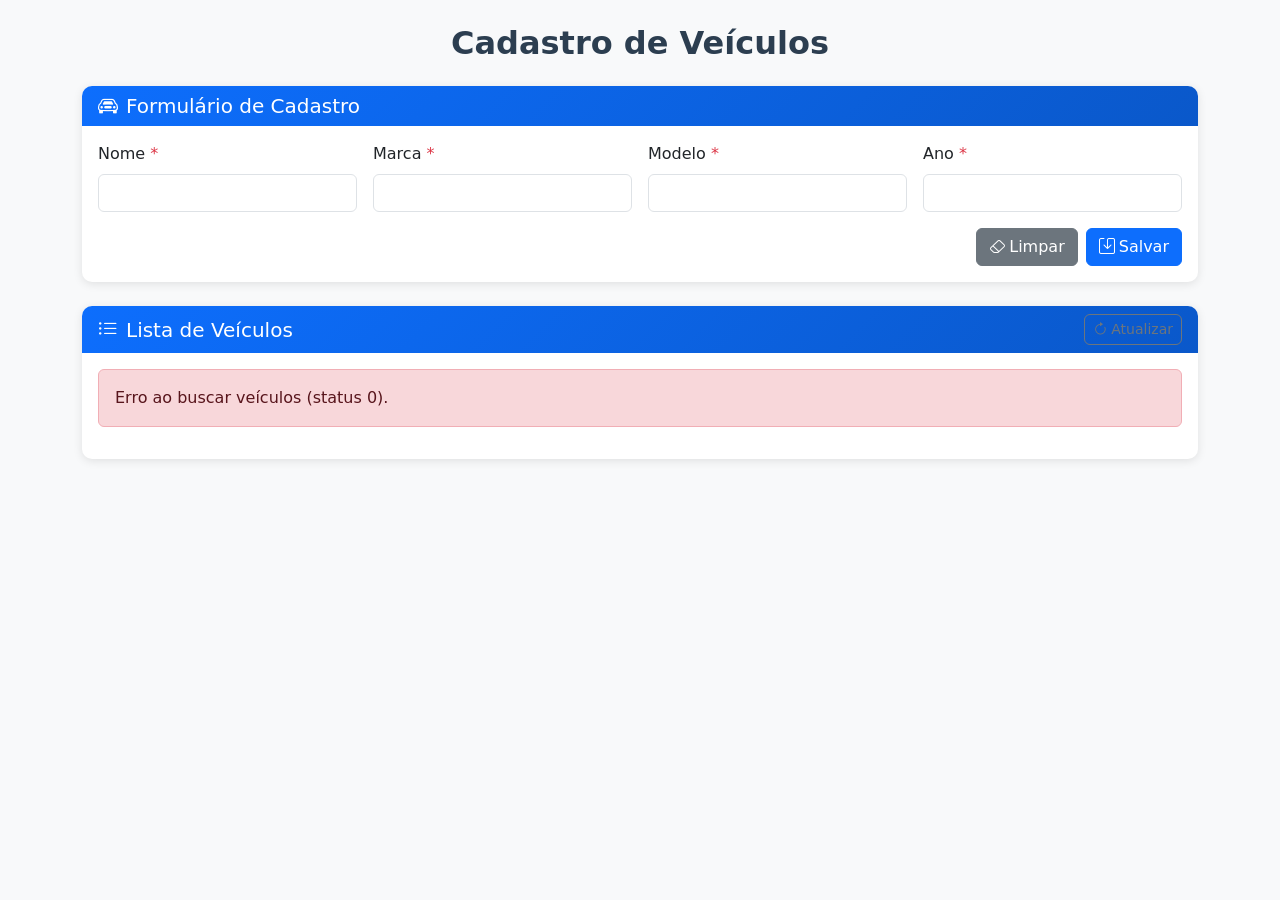
<file: prj_veiculo/prj_veiculoWeb/HTML/index.html>
<!DOCTYPE html>
<html lang="pt-br">

<head>
    <meta charset="utf-8" />
    <meta name="viewport" content="width=device-width, initial-scale=1" />
    <title>Cadastro de Veículos</title>

    <link href="https://cdn.jsdelivr.net/npm/bootstrap@5.3.2/dist/css/bootstrap.min.css" rel="stylesheet">
    <link href="https://cdn.jsdelivr.net/npm/bootstrap-icons@1.11.3/font/bootstrap-icons.css" rel="stylesheet">
    
    <style>
        body {
            background-color: #f8f9fa;
        }
        
        .card {
            border: none;
            border-radius: 10px;
            box-shadow: 0 2px 10px rgba(0,0,0,0.1);
        }
        
        .card-header {
            background: linear-gradient(135deg, #0d6efd, #0a58ca);
            color: white;
            border-radius: 10px 10px 0 0 !important;
            border: none;
        }
        
        .btn {
            border-radius: 6px;
        }
        
        .table th {
            background-color: #f8f9fa;
            border-bottom: 2px solid #dee2e6;
        }
        
        .page-title {
            color: #2c3e50;
            font-weight: 600;
            margin-bottom: 1.5rem;
        }
        
        .form-control:focus {
            border-color: #0d6efd;
            box-shadow: 0 0 0 0.2rem rgba(13, 110, 253, 0.25);
        }
    </style>
</head>

<body class="bg-light">
    <div class="container py-4">
        <h2 class="page-title text-center">Cadastro de Veículos</h2>

        <div id="alertArea"></div>

        <div class="card mb-4">
            <div class="card-header">
                <h5 class="mb-0"><i class="bi bi-car-front me-2"></i>Formulário de Cadastro</h5>
            </div>
            <div class="card-body">
                <form id="veiculoForm" onsubmit="event.preventDefault(); salvarOuAtualizar();">
                    <input type="hidden" id="currentId" value="" />

                    <div class="row g-3">
                        <div class="col-md-3">
                            <label for="txtNome" class="form-label">Nome <span class="text-danger">*</span></label>
                            <input type="text" id="txtNome" class="form-control" required>
                        </div>

                        <div class="col-md-3">
                            <label for="txtMarca" class="form-label">Marca <span class="text-danger">*</span></label>
                            <input type="text" id="txtMarca" class="form-control" required>
                        </div>

                        <div class="col-md-3">
                            <label for="txtModelo" class="form-label">Modelo <span class="text-danger">*</span></label>
                            <input type="text" id="txtModelo" class="form-control" required>
                        </div>

                        <div class="col-md-3">
                            <label for="txtAno" class="form-label">Ano <span class="text-danger">*</span></label>
                            <input type="number" id="txtAno" class="form-control" min="1886" required>
                        </div>
                    </div>

                    <div class="d-flex justify-content-end gap-2 mt-3">
                        <button type="button" class="btn btn-secondary" onclick="limparFormulario()">
                            <i class="bi bi-eraser me-1"></i>Limpar
                        </button>
                        <button type="submit" id="btnSalvar" class="btn btn-primary">
                            <i class="bi bi-save me-1"></i>Salvar
                        </button>
                    </div>
                </form>
            </div>
        </div>

        <div class="card">
            <div class="card-header d-flex justify-content-between align-items-center">
                <h5 class="mb-0"><i class="bi bi-list-ul me-2"></i>Lista de Veículos</h5>
                <button class="btn btn-outline-secondary btn-sm" onclick="Consultar()">
                    <i class="bi bi-arrow-clockwise me-1"></i>Atualizar
                </button>
            </div>
            <div class="card-body">
                <div id="conteudo" class="table-responsive"></div>
            </div>
        </div>
    </div>

    <script src="https://cdn.jsdelivr.net/npm/bootstrap@5.3.2/dist/js/bootstrap.bundle.min.js"></script>

    <script>
        var currentId = null;
        var apiUrl = "http://localhost:8082/api/veiculos";

        // wrapper chamado pelo form
        function salvarOuAtualizar() {
            // apenas chama a função salvar() existente
            salvar();
        }

        // limpa o formulário e reseta estado de edição
        function limparFormulario() {
            var form = document.getElementById("veiculoForm");
            if (form) form.reset();
            currentId = null;
            document.getElementById("currentId").value = "";
            var btn = document.getElementById("btnSalvar");
            if (btn) btn.innerHTML = '<i class="bi bi-save me-1"></i>Salvar';
        }

        function salvar() {
            var nomeElem = document.getElementById("txtNome");
            var marca = document.getElementById("txtMarca").value;
            var modelo = document.getElementById("txtModelo").value;
            var ano = document.getElementById("txtAno").value;

            var nome = nomeElem ? nomeElem.value : marca;

            var payload = {
                nome: nome,
                marca: marca,
                modelo: modelo,
                ano: parseInt(ano, 10)
            };

            var xhr = new XMLHttpRequest();
            var url = apiUrl;

            if (currentId) {
                url = apiUrl + "/" + currentId;
                xhr.open("PUT", url, true);
            } else {
                xhr.open("POST", url, true);
            }

            xhr.setRequestHeader("Content-Type", "application/json;charset=UTF-8");

            xhr.onreadystatechange = function () {
                if (xhr.readyState === 4) {
                    if ((xhr.status >= 200 && xhr.status < 300) || xhr.status === 201) {
                        alert(currentId ? "Veículo atualizado com sucesso!" : "Veículo cadastrado com sucesso!");
                        currentId = null;
                        document.getElementById("currentId").value = "";
                        Consultar();
                        // limpa campos
                        if (document.getElementById("txtNome")) document.getElementById("txtNome").value = "";
                        document.getElementById("txtMarca").value = "";
                        document.getElementById("txtModelo").value = "";
                        document.getElementById("txtAno").value = "";
                        var btn = document.getElementById("btnSalvar");
                        if (btn) btn.innerHTML = '<i class="bi bi-save me-1"></i>Salvar';
                    } else {
                        alert("Erro ao salvar veículo. Status: " + xhr.status + " - " + xhr.responseText);
                    }
                }
            };

            xhr.send(JSON.stringify(payload));
        }

        function Consultar() {
            var xmlHTTP_GET = new XMLHttpRequest();
            var url = apiUrl;

            xmlHTTP_GET.onreadystatechange = function () {
                if (xmlHTTP_GET.readyState == 4) {
                    if (xmlHTTP_GET.status == 200) {
                        var lstV = JSON.parse(xmlHTTP_GET.responseText);
                        listarVeiculos(lstV);
                    } else {
                        document.getElementById("conteudo").innerHTML = "<div class='alert alert-danger'>Erro ao buscar veículos (status " + xmlHTTP_GET.status + ").</div>";
                    }
                }
            };

            xmlHTTP_GET.open("GET", url, true);
            xmlHTTP_GET.send();
        }

        function listarVeiculos(lstV) {
            var out = `
      <table class="table table-striped table-bordered text-center align-middle">
        <thead class="table-light">
          <tr>
            <th>ID</th>
            <th>Nome</th>
            <th>Marca</th>
            <th>Modelo</th>
            <th>Ano</th>
            <th>Ações</th>
          </tr>
        </thead>
        <tbody>
    `;

            if (!Array.isArray(lstV)) lstV = [];

            for (var i = 0; i < lstV.length; i++) {
                var v = lstV[i];
                var id = v.idveiculo;
                var nome = v.nome || "";
                var marca = v.marca || "";
                var modelo = v.modelo || "";
                var ano = v.ano || "";

                out += `
        <tr>
          <td>${id}</td>
          <td>${nome}</td>
          <td>${marca}</td>
          <td>${modelo}</td>
          <td>${ano}</td>
          <td>
            <button type="button" class="btn btn-primary btn-sm" onclick="editar(${id})">
              <i class="bi bi-pencil"></i> Editar
            </button>
            <button type="button" class="btn btn-danger btn-sm" onclick="deletar(${id})">
              <i class="bi bi-trash"></i> Deletar
            </button>
          </td>
        </tr>
      `;
            }

            out += `
        </tbody>
      </table>
    `;

            document.getElementById("conteudo").innerHTML = out;
        }

        function editar(id) {
            var xhr = new XMLHttpRequest();
            xhr.open("GET", apiUrl + "/" + id, true);
            xhr.onreadystatechange = function () {
                if (xhr.readyState === 4) {
                    if (xhr.status === 200) {
                        var v = JSON.parse(xhr.responseText);
                        if (document.getElementById("txtNome")) document.getElementById("txtNome").value = v.nome || "";
                        document.getElementById("txtMarca").value = v.marca || "";
                        document.getElementById("txtModelo").value = v.modelo || "";
                        document.getElementById("txtAno").value = v.ano || "";
                        currentId = id;
                        document.getElementById("currentId").value = id;
                        var btn = document.getElementById("btnSalvar");
                        if (btn) btn.innerHTML = '<i class="bi bi-save me-1"></i>Atualizar';
                        if (document.getElementById("txtNome")) document.getElementById("txtNome").focus();
                    } else {
                        alert("Erro ao obter veículo para edição. Status: " + xhr.status);
                    }
                }
            };
            xhr.send();
        }

        function deletar(id) {
            if (!confirm("Confirma exclusão do veículo de id " + id + " ?")) return;

            var xhr = new XMLHttpRequest();
            xhr.open("DELETE", apiUrl + "/" + id, true);
            xhr.onreadystatechange = function () {
                if (xhr.readyState === 4) {
                    if (xhr.status === 204 || (xhr.status >= 200 && xhr.status < 300)) {
                        alert("Veículo excluído com sucesso!");
                        Consultar();
                    } else {
                        alert("Erro ao excluir veículo. Status: " + xhr.status + " - " + xhr.responseText);
                    }
                }
            };
            xhr.send();
        }


        // carrega lista ao abrir a página
        window.onload = function () {
            Consultar();
        };
    </script>

</body>

</html>
</file>
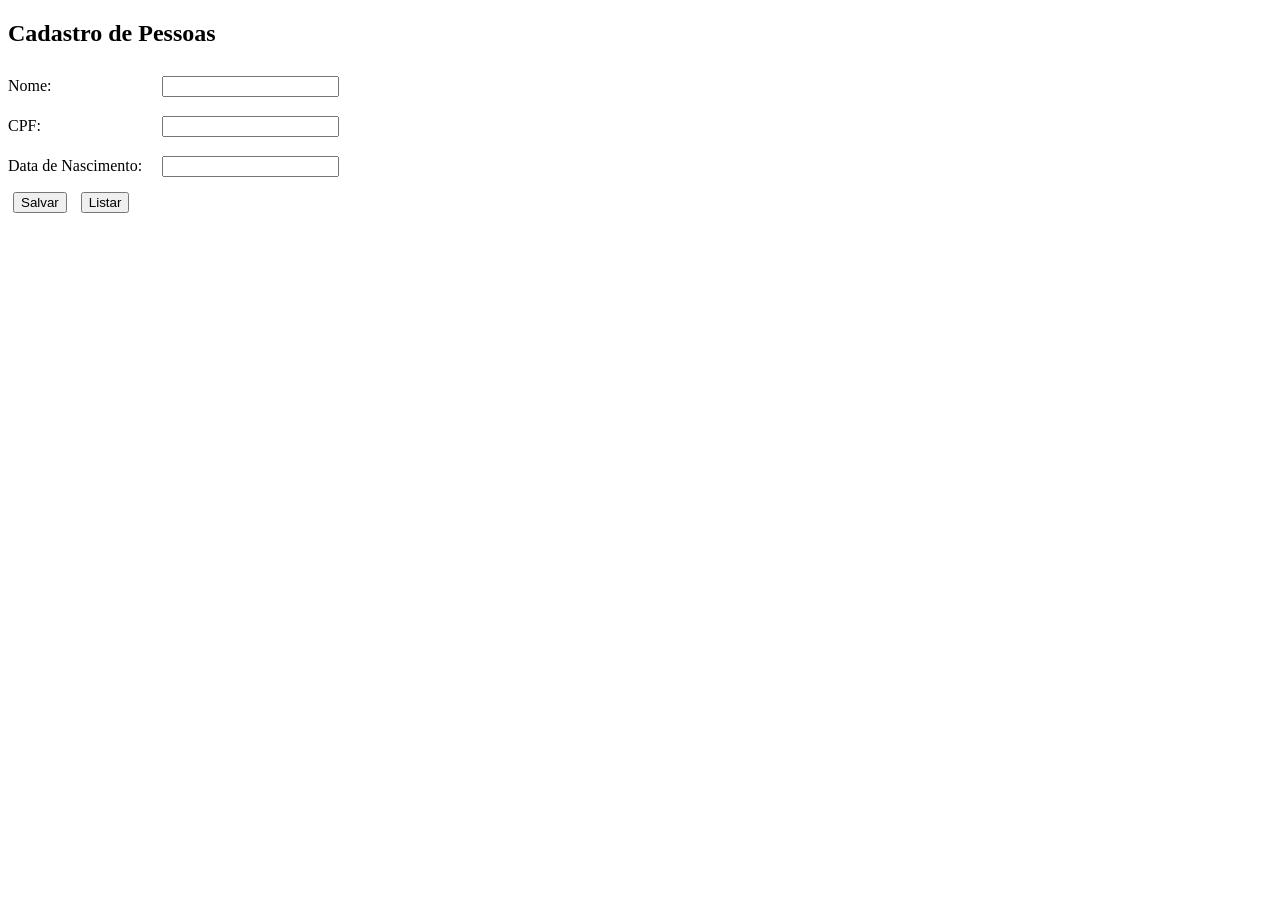
<file: prj_petshop/target/classes/templates/index.html>
<!DOCTYPE html>
<html lang="pt-br">
<head>
    <meta charset="UTF-8">
    <title>Cadastro de Pessoas</title>
    <style>
        label { display: inline-block; width: 150px; margin-top: 10px; }
        input { margin-bottom: 10px; }
        button { margin: 5px; }
        table { margin-top: 20px; border-collapse: collapse; width: 100%; }
        th, td { padding: 8px; text-align: left; border: 1px solid #000; }
    </style>
</head>
<body>

    <h2>Cadastro de Pessoas</h2>

    <label for="txtNome">Nome: </label>
    <input type="text" id="txtNome"/><br>

    <label for="txtCpf">CPF: </label>
    <input type="text" id="txtCpf"/><br>

    <label for="txtData_Nasc">Data de Nascimento: </label>
    <input type="text" id="txtData_Nasc"/><br>

    <button onclick="salvar()">Salvar</button>
    <button onclick="consultar()">Listar</button>

    <div id="conteudo"></div>

    <script>
        // Função para salvar pessoa
        function salvar() {
            var nome = document.getElementById("txtNome").value;
            var cpf = document.getElementById("txtCpf").value;
            var data_nasc = document.getElementById("txtData_Nasc").value;

            if (!nome || !cpf || !data_nasc) {
                alert("Por favor, preencha todos os campos.");
                return;
            }

            var pessoa = {
                nome: nome,
                cpf: cpf,
                data_nasc: data_nasc
            };

            var xhr = new XMLHttpRequest();
            xhr.open("POST", "http://localhost:8080/api/pessoas", true);
            xhr.setRequestHeader("Content-Type", "application/json");

            xhr.onload = function() {
                if (xhr.status === 200 || xhr.status === 201) {
                    alert("Pessoa salva com sucesso!");
                    consultar(); // Atualiza a lista
                } else {
                    alert("Erro ao salvar pessoa: " + xhr.statusText);
                }
            };

            xhr.send(JSON.stringify(pessoa));
        }

        // Função para consultar pessoas
        function consultar() {
            var xhr = new XMLHttpRequest();
            xhr.open("GET", "http://localhost:8080/api/pessoas", true);

            xhr.onload = function() {
                if (xhr.status === 200) {
                    var pessoas = JSON.parse(xhr.responseText);
                    listarPessoas(pessoas);
                } else {
                    alert("Erro ao consultar pessoas: " + xhr.statusText);
                }
            };

            xhr.send();
        }

        // Função para listar pessoas na tabela
        function listarPessoas(pessoas) {
            var out = '<table>';
            out += '<tr><th>ID</th><th>Nome</th><th>CPF</th><th>Data de Nascimento</th></tr>';

            for (var i = 0; i < pessoas.length; i++) {
                out += '<tr>';
                out += '<td>' + pessoas[i].idpessoa + '</td>';
                out += '<td>' + pessoas[i].nome + '</td>';
                out += '<td>' + pessoas[i].cpf + '</td>';
                out += '<td>' + pessoas[i].data_nasc + '</td>';
                out += '</tr>';
            }

            out += '</table>';
            document.getElementById("conteudo").innerHTML = out;
        }
    </script>

</body>
</html>
</file>
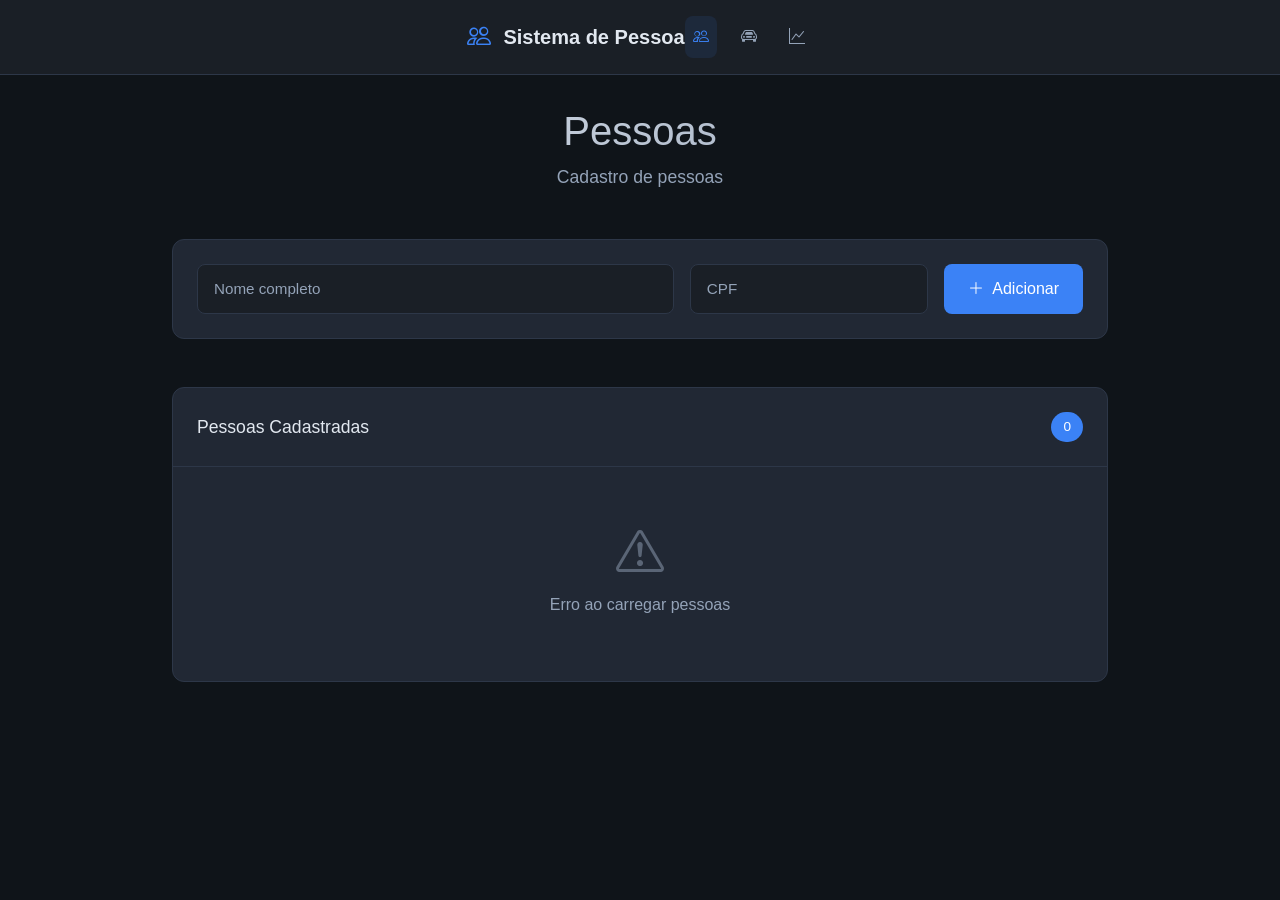
<file: 2AvaliaçãoSD/Cliente/html/pessoas.html>
<!DOCTYPE html>
<html lang="pt-BR">
<head>
    <meta charset="UTF-8">
    <meta name="viewport" content="width=device-width, initial-scale=1.0">
    <title>Gestor de Pessoas</title>
    <link href="https://cdn.jsdelivr.net/npm/bootstrap@5.3.0/dist/css/bootstrap.min.css" rel="stylesheet">
    <link href="https://cdn.jsdelivr.net/npm/bootstrap-icons@1.10.0/font/bootstrap-icons.css" rel="stylesheet">
    <link rel="stylesheet" href="../css/pessoas.css">
</head>
<body>
    <nav class="navbar">
        <div class="nav-container">
            <div class="nav-brand">
                <i class="bi bi-people"></i>
                <span>Sistema de Pessoa</span>
            </div>
            <div class="nav-links">
                <a href="pessoas.html" class="nav-link active">
                    <i class="bi bi-people"></i>
                </a>
                <a href="veiculos.html" class="nav-link">
                    <i class="bi bi-car-front"></i>
                </a>
                <a href="relatorio.html" class="nav-link">
                    <i class="bi bi-graph-up"></i>
                </a>
            </div>
        </div>
    </nav>

    <div class="container">
        <div class="page-header">
            <h1>Pessoas</h1>
            <p class="page-subtitle">Cadastro de pessoas</p>
        </div>

        <div class="form-section">
            <form id="formPessoa" class="compact-form">
                <div class="form-row">
                    <div class="input-group">
                        <input type="text" id="nome" placeholder="Nome completo" required>
                    </div>
                    <div class="input-group">
                        <input type="text" id="cpf" placeholder="CPF" required>
                    </div>
                    <button type="submit" class="submit-btn">
                        <i class="bi bi-plus-lg"></i>
                        Adicionar
                    </button>
                </div>
            </form>
        </div>

        <div class="list-section">
            <div class="list-header">
                <span class="list-title">Pessoas Cadastradas</span>
                <span class="list-count" id="contadorPessoas">0</span>
            </div>

            <div class="people-list" id="listaPessoas">
                <div class="loading-state">
                    <div class="spinner"></div>
                    <span>Carregando pessoas...</span>
                </div>
            </div>
        </div>
    </div>

    <!-- Modal Editar Pessoa -->
    <div class="modal" id="modalEditarPessoa">
        <div class="modal-content">
            <div class="modal-header">
                <h3>Editar Pessoa</h3>
                <button class="close-btn" onclick="fecharModalPessoa()">
                    <i class="bi bi-x"></i>
                </button>
            </div>
            <div class="modal-body">
                <input type="hidden" id="idPessoaEditar">
                <div class="modal-inputs">
                    <input type="text" id="nomeEditar" placeholder="Nome" required>
                    <input type="text" id="cpfEditar" placeholder="CPF" required>
                </div>
            </div>
            <div class="modal-footer">
                <button class="btn-secondary" onclick="fecharModalPessoa()">Cancelar</button>
                <button class="btn-primary" onclick="salvarEdicaoPessoa()">Salvar</button>
            </div>
        </div>
    </div>

    <!-- Modal Vincular Veículo -->
    <div class="modal" id="modalVincular">
        <div class="modal-content">
            <div class="modal-header">
                <h3>Vincular Veículo</h3>
                <button class="close-btn" onclick="fecharModalVinculo()">
                    <i class="bi bi-x"></i>
                </button>
            </div>
            <div class="modal-body">
                <div class="vinculo-info">
                    <p>Pessoa: <strong id="nomePessoaVinculo"></strong></p>
                </div>
                <div class="modal-inputs">
                    <select id="selectVeiculo" class="modal-select">
                        <option value="">Selecione um veículo</option>
                    </select>
                </div>
            </div>
            <div class="modal-footer">
                <button class="btn-secondary" onclick="fecharModalVinculo()">Cancelar</button>
                <button class="btn-primary" onclick="confirmarVinculo()">Vincular</button>
            </div>
        </div>
    </div>

    <script src="../js/pessoas.js"></script>
</body>
</html>
</file>
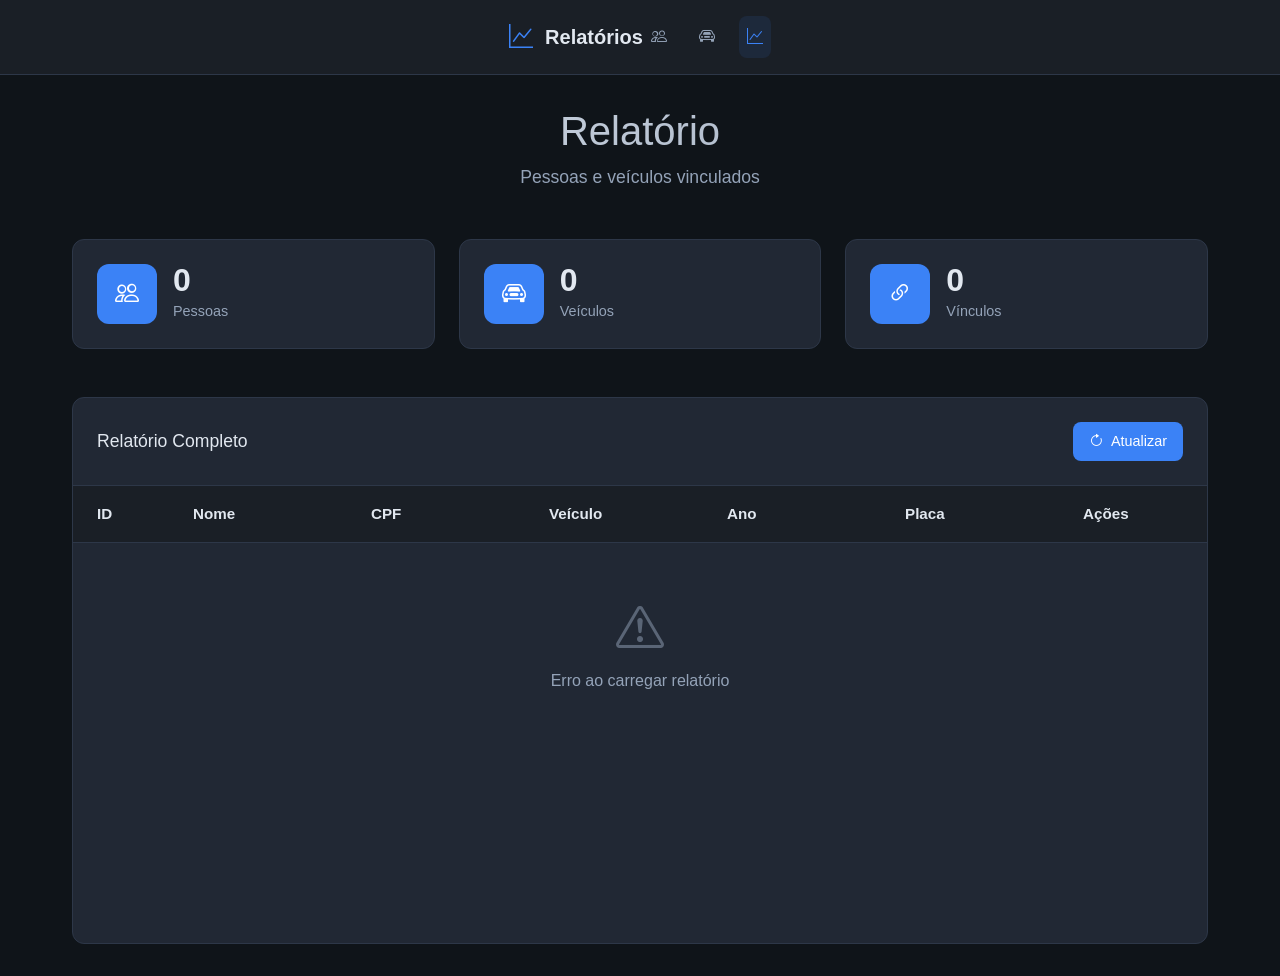
<file: 2AvaliaçãoSD/Cliente/html/relatorio.html>
<!DOCTYPE html>
<html lang="pt-BR">
<head>
    <meta charset="UTF-8">
    <meta name="viewport" content="width=device-width, initial-scale=1.0">
    <title>Relatório</title>
    <link href="https://cdn.jsdelivr.net/npm/bootstrap@5.3.0/dist/css/bootstrap.min.css" rel="stylesheet">
    <link href="https://cdn.jsdelivr.net/npm/bootstrap-icons@1.10.0/font/bootstrap-icons.css" rel="stylesheet">
    <link rel="stylesheet" href="../css/relatorios.css">
</head>
<body>
    <nav class="navbar">
        <div class="nav-container">
            <div class="nav-brand">
                <i class="bi bi-graph-up"></i>
                <span>Relatórios</span>
            </div>
            <div class="nav-links">
                <a href="pessoas.html" class="nav-link">
                    <i class="bi bi-people"></i>
                </a>
                <a href="veiculos.html" class="nav-link">
                    <i class="bi bi-car-front"></i>
                </a>
                <a href="relatorio.html" class="nav-link active">
                    <i class="bi bi-graph-up"></i>
                </a>
            </div>
        </div>
    </nav>

    <div class="container">
        <div class="page-header">
            <h1>Relatório</h1>
            <p class="page-subtitle">Pessoas e veículos vinculados</p>
        </div>

        <!-- Stats -->
        <div class="stats-grid">
            <div class="stat-card">
                <div class="stat-icon">
                    <i class="bi bi-people"></i>
                </div>
                <div class="stat-info">
                    <div class="stat-number" id="totalPessoas">0</div>
                    <div class="stat-label">Pessoas</div>
                </div>
            </div>
            <div class="stat-card">
                <div class="stat-icon">
                    <i class="bi bi-car-front"></i>
                </div>
                <div class="stat-info">
                    <div class="stat-number" id="totalVeiculos">0</div>
                    <div class="stat-label">Veículos</div>
                </div>
            </div>
            <div class="stat-card">
                <div class="stat-icon">
                    <i class="bi bi-link-45deg"></i>
                </div>
                <div class="stat-info">
                    <div class="stat-number" id="totalVinculos">0</div>
                    <div class="stat-label">Vínculos</div>
                </div>
            </div>
        </div>

        <!-- Relatório -->
        <div class="list-section">
            <div class="list-header">
                <span class="list-title">Relatório Completo</span>
                <button class="refresh-btn" onclick="carregarRelatorio()">
                    <i class="bi bi-arrow-clockwise"></i>
                    Atualizar
                </button>
            </div>

            <div class="report-table">
                <div class="table-header">
                    <div class="table-cell">ID</div>
                    <div class="table-cell">Nome</div>
                    <div class="table-cell">CPF</div>
                    <div class="table-cell">Veículo</div>
                    <div class="table-cell">Ano</div>
                    <div class="table-cell">Placa</div>
                    <div class="table-cell">Ações</div>
                </div>
                <div class="table-body" id="tabelaRelatorio">
                    <div class="loading-state">
                        <div class="spinner"></div>
                        <span>Carregando relatório...</span>
                    </div>
                </div>
            </div>
        </div>
    </div>

    <script src="../js/relatorios.js"></script>
</body>
</html>
</file>
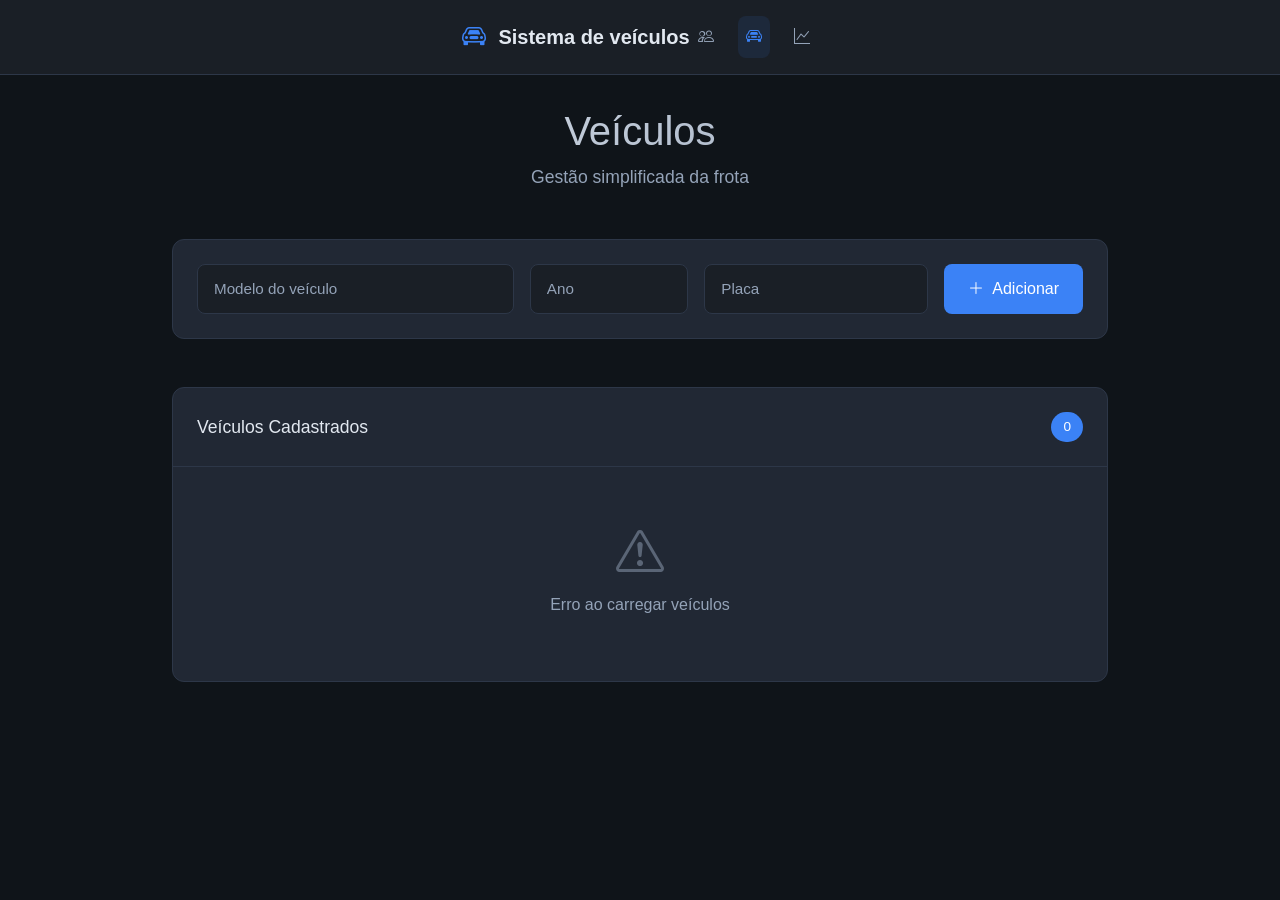
<file: 2AvaliaçãoSD/Cliente/html/veiculos.html>
<!DOCTYPE html>
<html lang="pt-BR">
<head>
    <meta charset="UTF-8">
    <meta name="viewport" content="width=device-width, initial-scale=1.0">
    <title>Gestor de Veículos</title>
    <link href="https://cdn.jsdelivr.net/npm/bootstrap@5.3.0/dist/css/bootstrap.min.css" rel="stylesheet">
    <link href="https://cdn.jsdelivr.net/npm/bootstrap-icons@1.10.0/font/bootstrap-icons.css" rel="stylesheet">
    <link rel="stylesheet" href="../css/veiculos.css">
</head>
<body>
    <!-- Navigation Minimal -->
    <nav class="navbar">
        <div class="nav-container">
            <div class="nav-brand">
                <i class="bi bi-car-front"></i>
                <span>Sistema de veículos</span>
            </div>
            <div class="nav-links">
                <a href="pessoas.html" class="nav-link">
                    <i class="bi bi-people"></i>
                </a>
                <a href="veiculos.html" class="nav-link active">
                    <i class="bi bi-car-front"></i>
                </a>
                <a href="relatorio.html" class="nav-link">
                    <i class="bi bi-graph-up"></i>
                </a>
            </div>
        </div>
    </nav>

    <div class="container">
        <!-- Header Simples -->
        <div class="page-header">
            <h1>Veículos</h1>
            <p class="page-subtitle">Gestão simplificada da frota</p>
        </div>

        <!-- Form Compact -->
        <div class="form-section">
            <form id="formVeiculo" class="compact-form">
                <div class="form-row">
                    <div class="input-group">
                        <input type="text" id="modelo" placeholder="Modelo do veículo" required>
                    </div>
                    <div class="input-group">
                        <input type="number" id="ano" placeholder="Ano" min="1900" max="2030" required>
                    </div>
                    <div class="input-group">
                        <input type="text" id="placa" placeholder="Placa" required>
                    </div>
                    <button type="submit" class="submit-btn">
                        <i class="bi bi-plus-lg"></i>
                        Adicionar
                    </button>
                </div>
            </form>
        </div>

        <!-- Lista Limpa -->
        <div class="list-section">
            <div class="list-header">
                <span class="list-title">Veículos Cadastrados</span>
                <span class="list-count" id="contadorVeiculos">0</span>
            </div>

            <div class="vehicles-list" id="listaVeiculos">
                <div class="loading-state">
                    <div class="spinner"></div>
                    <span>Carregando veículos...</span>
                </div>
            </div>
        </div>
    </div>

    <!-- Modal Clean -->
    <div class="modal" id="modalEditar">
        <div class="modal-content">
            <div class="modal-header">
                <h3>Editar Veículo</h3>
                <button class="close-btn" onclick="fecharModal()">
                    <i class="bi bi-x"></i>
                </button>
            </div>
            <div class="modal-body">
                <input type="hidden" id="idVeiculoEditar">
                <div class="modal-inputs">
                    <input type="text" id="modeloEditar" placeholder="Modelo" required>
                    <input type="number" id="anoEditar" placeholder="Ano" required>
                    <input type="text" id="placaEditar" placeholder="Placa" required>
                </div>
            </div>
            <div class="modal-footer">
                <button class="btn-secondary" onclick="fecharModal()">Cancelar</button>
                <button class="btn-primary" onclick="salvarEdicaoVeiculo()">Salvar</button>
            </div>
        </div>
    </div>

    <script src="../js/veiculos.js"></script>
</body>
</html>
</file>
<file: 2AvaliaçãoSD/Cliente/css/pessoas.css>
:root {
    --bg-primary: #0f1419;
    --bg-secondary: #1a1f26;
    --bg-card: #212834;
    --text-primary: #e2e8f0;
    --text-secondary: #94a3b8;
    --accent: #3b82f6;
    --accent-hover: #2563eb;
    --border: #2d3748;
    --success: #10b981;
    --warning: #f59e0b;
    --danger: #ef4444;
}

* {
    margin: 0;
    padding: 0;
    box-sizing: border-box;
}

body {
    background: var(--bg-primary);
    color: var(--text-primary);
    font-family: -apple-system, BlinkMacSystemFont, 'Segoe UI', sans-serif;
    line-height: 1.6;
    min-height: 100vh;
}

.navbar {
    background: var(--bg-secondary);
    border-bottom: 1px solid var(--border);
    padding: 1rem 0;
    position: sticky;
    top: 0;
    z-index: 100;
}

.nav-container {
    max-width: 1200px;
    margin: 0 auto;
    padding: 0 2rem;
    display: flex;
    justify-content: space-between;
    align-items: center;
}

.nav-brand {
    display: flex;
    align-items: center;
    gap: 0.75rem;
    font-weight: 600;
    font-size: 1.25rem;
}

.nav-brand i {
    color: var(--accent);
    font-size: 1.5rem;
}

.nav-links {
    display: flex;
    gap: 1rem;
}

.nav-link {
    color: var(--text-secondary);
    text-decoration: none;
    padding: 0.5rem;
    border-radius: 8px;
    transition: all 0.2s ease;
}

.nav-link:hover,
.nav-link.active {
    color: var(--accent);
    background: rgba(59, 130, 246, 0.1);
}

.container {
    max-width: 1000px;
    margin: 0 auto;
    padding: 2rem;
}

.page-header {
    margin-bottom: 3rem;
    text-align: center;
}

.page-header h1 {
    font-size: 2.5rem;
    font-weight: 300;
    margin-bottom: 0.5rem;
    background: linear-gradient(135deg, var(--text-primary), var(--text-secondary));
    -webkit-background-clip: text;
    -webkit-text-fill-color: transparent;
}

.page-subtitle {
    color: var(--text-secondary);
    font-size: 1.1rem;
}

.form-section {
    margin-bottom: 3rem;
}

.compact-form {
    background: var(--bg-card);
    border-radius: 12px;
    padding: 1.5rem;
    border: 1px solid var(--border);
}

.form-row {
    display: grid;
    grid-template-columns: 2fr 1fr auto;
    gap: 1rem;
    align-items: end;
}

.input-group {
    display: flex;
    flex-direction: column;
}

.input-group input {
    background: var(--bg-secondary);
    border: 1px solid var(--border);
    border-radius: 8px;
    padding: 0.75rem 1rem;
    color: var(--text-primary);
    font-size: 0.95rem;
    transition: all 0.2s ease;
}

.input-group input:focus {
    outline: none;
    border-color: var(--accent);
    box-shadow: 0 0 0 3px rgba(59, 130, 246, 0.1);
}

.input-group input::placeholder {
    color: var(--text-secondary);
}

.submit-btn {
    background: var(--accent);
    color: white;
    border: none;
    border-radius: 8px;
    padding: 0.75rem 1.5rem;
    font-weight: 500;
    display: flex;
    align-items: center;
    gap: 0.5rem;
    cursor: pointer;
    transition: all 0.2s ease;
    white-space: nowrap;
}

.submit-btn:hover {
    background: var(--accent-hover);
    transform: translateY(-1px);
}

.list-section {
    background: var(--bg-card);
    border-radius: 12px;
    border: 1px solid var(--border);
    overflow: hidden;
}

.list-header {
    padding: 1.5rem;
    border-bottom: 1px solid var(--border);
    display: flex;
    justify-content: space-between;
    align-items: center;
}

.list-title {
    font-weight: 500;
    font-size: 1.1rem;
}

.list-count {
    background: var(--accent);
    color: white;
    padding: 0.25rem 0.75rem;
    border-radius: 20px;
    font-size: 0.85rem;
    font-weight: 500;
}

.people-list {
    min-height: 200px;
}

.person-item {
    padding: 1.5rem;
    border-bottom: 1px solid var(--border);
    display: grid;
    grid-template-columns: 1fr 1fr 2fr auto;
    gap: 1rem;
    align-items: center;
    transition: background 0.2s ease;
}

.person-item:hover {
    background: rgba(255, 255, 255, 0.02);
}

.person-item:last-child {
    border-bottom: none;
}

.person-name {
    font-weight: 500;
    font-size: 1.1rem;
}

.person-detail {
    color: var(--text-secondary);
    font-size: 0.95rem;
}

.person-actions {
    display: flex;
    gap: 0.5rem;
}

.action-btn {
    background: none;
    border: 1px solid var(--border);
    color: var(--text-secondary);
    padding: 0.5rem;
    border-radius: 6px;
    cursor: pointer;
    transition: all 0.2s ease;
    display: flex;
    align-items: center;
    justify-content: center;
}

.action-btn:hover {
    border-color: var(--accent);
    color: var(--accent);
}

.action-btn.success:hover {
    border-color: var(--success);
    color: var(--success);
}

.action-btn.danger:hover {
    border-color: var(--danger);
    color: var(--danger);
}

.loading-state {
    padding: 3rem;
    text-align: center;
    color: var(--text-secondary);
    display: flex;
    flex-direction: column;
    align-items: center;
    gap: 1rem;
}

.spinner {
    width: 32px;
    height: 32px;
    border: 3px solid var(--border);
    border-top: 3px solid var(--accent);
    border-radius: 50%;
    animation: spin 1s linear infinite;
}

@keyframes spin {
    0% { transform: rotate(0deg); }
    100% { transform: rotate(360deg); }
}

.empty-state {
    padding: 3rem;
    text-align: center;
    color: var(--text-secondary);
}

.empty-state i {
    font-size: 3rem;
    margin-bottom: 1rem;
    opacity: 0.5;
}

.modal {
    display: none;
    position: fixed;
    top: 0;
    left: 0;
    width: 100%;
    height: 100%;
    background: rgba(0, 0, 0, 0.8);
    backdrop-filter: blur(4px);
    z-index: 1000;
    align-items: center;
    justify-content: center;
}

.modal.show {
    display: flex;
}

.modal-content {
    background: var(--bg-card);
    border-radius: 12px;
    width: 90%;
    max-width: 500px;
    border: 1px solid var(--border);
    animation: modalSlide 0.2s ease;
}

@keyframes modalSlide {
    from {
        opacity: 0;
        transform: scale(0.9);
    }
    to {
        opacity: 1;
        transform: scale(1);
    }
}

.modal-header {
    padding: 1.5rem;
    border-bottom: 1px solid var(--border);
    display: flex;
    justify-content: space-between;
    align-items: center;
}

.modal-header h3 {
    font-weight: 500;
}

.close-btn {
    background: none;
    border: none;
    color: var(--text-secondary);
    font-size: 1.25rem;
    cursor: pointer;
    padding: 0.25rem;
    border-radius: 4px;
}

.close-btn:hover {
    color: var(--text-primary);
    background: rgba(255, 255, 255, 0.1);
}

.modal-body {
    padding: 1.5rem;
}

.modal-inputs {
    display: flex;
    flex-direction: column;
    gap: 1rem;
}

.modal-inputs input,
.modal-select {
    background: var(--bg-secondary);
    border: 1px solid var(--border);
    border-radius: 8px;
    padding: 0.75rem 1rem;
    color: var(--text-primary);
    font-size: 0.95rem;
    transition: all 0.2s ease;
}

.modal-inputs input:focus,
.modal-select:focus {
    outline: none;
    border-color: var(--accent);
}

.vinculo-info {
    margin-bottom: 1.5rem;
    padding: 1rem;
    background: var(--bg-secondary);
    border-radius: 8px;
    border-left: 4px solid var(--accent);
}

.modal-footer {
    padding: 1.5rem;
    border-top: 1px solid var(--border);
    display: flex;
    gap: 1rem;
    justify-content: flex-end;
}

.btn-primary {
    background: var(--accent);
    color: white;
    border: none;
    border-radius: 8px;
    padding: 0.75rem 1.5rem;
    font-weight: 500;
    cursor: pointer;
    transition: background 0.2s ease;
}

.btn-primary:hover {
    background: var(--accent-hover);
}

.btn-secondary {
    background: var(--bg-secondary);
    color: var(--text-primary);
    border: 1px solid var(--border);
    border-radius: 8px;
    padding: 0.75rem 1.5rem;
    font-weight: 500;
    cursor: pointer;
    transition: all 0.2s ease;
}

.btn-secondary:hover {
    background: var(--border);
}

@media (max-width: 768px) {
    .container {
        padding: 1rem;
    }
    
    .form-row {
        grid-template-columns: 1fr;
        gap: 1rem;
    }
    
    .person-item {
        grid-template-columns: 1fr;
        gap: 0.75rem;
        text-align: center;
    }
    
    .person-actions {
        justify-content: center;
    }
    
    .nav-container {
        padding: 0 1rem;
    }
    
    .page-header h1 {
        font-size: 2rem;
    }
}
</file>
<file: 2AvaliaçãoSD/Cliente/css/relatorios.css>
:root {
    --bg-primary: #0f1419;
    --bg-secondary: #1a1f26;
    --bg-card: #212834;
    --text-primary: #e2e8f0;
    --text-secondary: #94a3b8;
    --accent: #3b82f6;
    --accent-hover: #2563eb;
    --border: #2d3748;
    --success: #10b981;
    --warning: #f59e0b;
    --danger: #ef4444;
}

* {
    margin: 0;
    padding: 0;
    box-sizing: border-box;
}

body {
    background: var(--bg-primary);
    color: var(--text-primary);
    font-family: -apple-system, BlinkMacSystemFont, 'Segoe UI', sans-serif;
    line-height: 1.6;
    min-height: 100vh;
}

.navbar {
    background: var(--bg-secondary);
    border-bottom: 1px solid var(--border);
    padding: 1rem 0;
    position: sticky;
    top: 0;
    z-index: 100;
}

.nav-container {
    max-width: 1200px;
    margin: 0 auto;
    padding: 0 2rem;
    display: flex;
    justify-content: space-between;
    align-items: center;
}

.nav-brand {
    display: flex;
    align-items: center;
    gap: 0.75rem;
    font-weight: 600;
    font-size: 1.25rem;
}

.nav-brand i {
    color: var(--accent);
    font-size: 1.5rem;
}

.nav-links {
    display: flex;
    gap: 1rem;
}

.nav-link {
    color: var(--text-secondary);
    text-decoration: none;
    padding: 0.5rem;
    border-radius: 8px;
    transition: all 0.2s ease;
}

.nav-link:hover,
.nav-link.active {
    color: var(--accent);
    background: rgba(59, 130, 246, 0.1);
}

.container {
    max-width: 1200px;
    margin: 0 auto;
    padding: 2rem;
}

.page-header {
    margin-bottom: 3rem;
    text-align: center;
}

.page-header h1 {
    font-size: 2.5rem;
    font-weight: 300;
    margin-bottom: 0.5rem;
    background: linear-gradient(135deg, var(--text-primary), var(--text-secondary));
    -webkit-background-clip: text;
    -webkit-text-fill-color: transparent;
}

.page-subtitle {
    color: var(--text-secondary);
    font-size: 1.1rem;
}

/* Stats Grid */
.stats-grid {
    display: grid;
    grid-template-columns: repeat(auto-fit, minmax(250px, 1fr));
    gap: 1.5rem;
    margin-bottom: 3rem;
}

.stat-card {
    background: var(--bg-card);
    border: 1px solid var(--border);
    border-radius: 12px;
    padding: 1.5rem;
    display: flex;
    align-items: center;
    gap: 1rem;
    transition: all 0.2s ease;
}

.stat-card:hover {
    border-color: var(--accent);
    transform: translateY(-2px);
}

.stat-icon {
    width: 60px;
    height: 60px;
    background: var(--accent);
    border-radius: 12px;
    display: flex;
    align-items: center;
    justify-content: center;
    color: white;
    font-size: 1.5rem;
}

.stat-info {
    flex: 1;
}

.stat-number {
    font-size: 2rem;
    font-weight: 700;
    color: var(--text-primary);
    line-height: 1;
}

.stat-label {
    color: var(--text-secondary);
    font-size: 0.9rem;
    margin-top: 0.25rem;
}

/* List Section */
.list-section {
    background: var(--bg-card);
    border-radius: 12px;
    border: 1px solid var(--border);
    overflow: hidden;
}

.list-header {
    padding: 1.5rem;
    border-bottom: 1px solid var(--border);
    display: flex;
    justify-content: space-between;
    align-items: center;
}

.list-title {
    font-weight: 500;
    font-size: 1.1rem;
}

.refresh-btn {
    background: var(--accent);
    color: white;
    border: none;
    border-radius: 8px;
    padding: 0.5rem 1rem;
    font-size: 0.9rem;
    display: flex;
    align-items: center;
    gap: 0.5rem;
    cursor: pointer;
    transition: all 0.2s ease;
}

.refresh-btn:hover {
    background: var(--accent-hover);
    transform: translateY(-1px);
}

/* Table */
.report-table {
    width: 100%;
}

.table-header {
    display: grid;
    grid-template-columns: 80px 1fr 1fr 1fr 1fr 1fr 100px;
    gap: 1rem;
    padding: 1rem 1.5rem;
    background: var(--bg-secondary);
    border-bottom: 1px solid var(--border);
    font-weight: 600;
    font-size: 0.9rem;
}

.table-body {
    min-height: 400px;
}

.table-row {
    display: grid;
    grid-template-columns: 80px 1fr 1fr 1fr 1fr 1fr 100px;
    gap: 1rem;
    padding: 1rem 1.5rem;
    border-bottom: 1px solid var(--border);
    align-items: center;
    transition: background 0.2s ease;
}

.table-row:hover {
    background: rgba(255, 255, 255, 0.02);
}

.table-row:last-child {
    border-bottom: none;
}

.table-cell {
    color: var(--text-primary);
    font-size: 0.95rem;
}

.table-cell.empty {
    color: var(--text-secondary);
    font-style: italic;
}

.actions {
    display: flex;
    gap: 0.5rem;
}

.action-btn {
    background: none;
    border: 1px solid var(--border);
    color: var(--text-secondary);
    padding: 0.5rem;
    border-radius: 6px;
    cursor: pointer;
    transition: all 0.2s ease;
    display: flex;
    align-items: center;
    justify-content: center;
}

.action-btn:hover {
    border-color: var(--danger);
    color: var(--danger);
}

/* Loading State */
.loading-state {
    padding: 3rem;
    text-align: center;
    color: var(--text-secondary);
    display: flex;
    flex-direction: column;
    align-items: center;
    gap: 1rem;
    grid-column: 1 / -1;
}

.spinner {
    width: 32px;
    height: 32px;
    border: 3px solid var(--border);
    border-top: 3px solid var(--accent);
    border-radius: 50%;
    animation: spin 1s linear infinite;
}

@keyframes spin {
    0% { transform: rotate(0deg); }
    100% { transform: rotate(360deg); }
}

.empty-state {
    padding: 3rem;
    text-align: center;
    color: var(--text-secondary);
    grid-column: 1 / -1;
}

.empty-state i {
    font-size: 3rem;
    margin-bottom: 1rem;
    opacity: 0.5;
}

/* Responsive */
@media (max-width: 768px) {
    .container {
        padding: 1rem;
    }
    
    .stats-grid {
        grid-template-columns: 1fr;
    }
    
    .table-header,
    .table-row {
        grid-template-columns: 1fr;
        gap: 0.5rem;
        text-align: center;
    }
    
    .table-header {
        display: none;
    }
    
    .table-row {
        background: var(--bg-secondary);
        border-radius: 8px;
        margin-bottom: 0.5rem;
        border: 1px solid var(--border);
    }
    
    .table-cell::before {
        content: attr(data-label);
        font-weight: 600;
        font-size: 0.8rem;
        color: var(--text-secondary);
        display: block;
        margin-bottom: 0.25rem;
    }
    
    .nav-container {
        padding: 0 1rem;
    }
    
    .page-header h1 {
        font-size: 2rem;
    }
    
    .list-header {
        flex-direction: column;
        gap: 1rem;
        text-align: center;
    }
}
</file>
<file: 2AvaliaçãoSD/Cliente/css/veiculos.css>
:root {
    --bg-primary: #0f1419;
    --bg-secondary: #1a1f26;
    --bg-card: #212834;
    --text-primary: #e2e8f0;
    --text-secondary: #94a3b8;
    --accent: #3b82f6;
    --accent-hover: #2563eb;
    --border: #2d3748;
    --success: #10b981;
    --warning: #f59e0b;
    --danger: #ef4444;
}

* {
    margin: 0;
    padding: 0;
    box-sizing: border-box;
}

body {
    background: var(--bg-primary);
    color: var(--text-primary);
    font-family: -apple-system, BlinkMacSystemFont, 'Segoe UI', sans-serif;
    line-height: 1.6;
    min-height: 100vh;
}

/* Navigation */
.navbar {
    background: var(--bg-secondary);
    border-bottom: 1px solid var(--border);
    padding: 1rem 0;
    position: sticky;
    top: 0;
    z-index: 100;
}

.nav-container {
    max-width: 1200px;
    margin: 0 auto;
    padding: 0 2rem;
    display: flex;
    justify-content: space-between;
    align-items: center;
}

.nav-brand {
    display: flex;
    align-items: center;
    gap: 0.75rem;
    font-weight: 600;
    font-size: 1.25rem;
}

.nav-brand i {
    color: var(--accent);
    font-size: 1.5rem;
}

.nav-links {
    display: flex;
    gap: 1rem;
}

.nav-link {
    color: var(--text-secondary);
    text-decoration: none;
    padding: 0.5rem;
    border-radius: 8px;
    transition: all 0.2s ease;
}

.nav-link:hover,
.nav-link.active {
    color: var(--accent);
    background: rgba(59, 130, 246, 0.1);
}

/* Container */
.container {
    max-width: 1000px;
    margin: 0 auto;
    padding: 2rem;
}

/* Page Header */
.page-header {
    margin-bottom: 3rem;
    text-align: center;
}

.page-header h1 {
    font-size: 2.5rem;
    font-weight: 300;
    margin-bottom: 0.5rem;
    background: linear-gradient(135deg, var(--text-primary), var(--text-secondary));
    -webkit-background-clip: text;
    -webkit-text-fill-color: transparent;
}

.page-subtitle {
    color: var(--text-secondary);
    font-size: 1.1rem;
}

/* Form Section */
.form-section {
    margin-bottom: 3rem;
}

.compact-form {
    background: var(--bg-card);
    border-radius: 12px;
    padding: 1.5rem;
    border: 1px solid var(--border);
}

.form-row {
    display: grid;
    grid-template-columns: 2fr 1fr 1fr auto;
    gap: 1rem;
    align-items: end;
}

.input-group {
    display: flex;
    flex-direction: column;
}

.input-group input {
    background: var(--bg-secondary);
    border: 1px solid var(--border);
    border-radius: 8px;
    padding: 0.75rem 1rem;
    color: var(--text-primary);
    font-size: 0.95rem;
    transition: all 0.2s ease;
}

.input-group input:focus {
    outline: none;
    border-color: var(--accent);
    box-shadow: 0 0 0 3px rgba(59, 130, 246, 0.1);
}

.input-group input::placeholder {
    color: var(--text-secondary);
}

.submit-btn {
    background: var(--accent);
    color: white;
    border: none;
    border-radius: 8px;
    padding: 0.75rem 1.5rem;
    font-weight: 500;
    display: flex;
    align-items: center;
    gap: 0.5rem;
    cursor: pointer;
    transition: all 0.2s ease;
    white-space: nowrap;
}

.submit-btn:hover {
    background: var(--accent-hover);
    transform: translateY(-1px);
}

/* List Section */
.list-section {
    background: var(--bg-card);
    border-radius: 12px;
    border: 1px solid var(--border);
    overflow: hidden;
}

.list-header {
    padding: 1.5rem;
    border-bottom: 1px solid var(--border);
    display: flex;
    justify-content: space-between;
    align-items: center;
}

.list-title {
    font-weight: 500;
    font-size: 1.1rem;
}

.list-count {
    background: var(--accent);
    color: white;
    padding: 0.25rem 0.75rem;
    border-radius: 20px;
    font-size: 0.85rem;
    font-weight: 500;
}

.vehicles-list {
    min-height: 200px;
}

/* Vehicle Item */
.vehicle-item {
    padding: 1.5rem;
    border-bottom: 1px solid var(--border);
    display: grid;
    grid-template-columns: 2fr 1fr 1fr auto;
    gap: 1rem;
    align-items: center;
    transition: background 0.2s ease;
}

.vehicle-item:hover {
    background: rgba(255, 255, 255, 0.02);
}

.vehicle-item:last-child {
    border-bottom: none;
}

.vehicle-model {
    font-weight: 500;
    font-size: 1.1rem;
}

.vehicle-detail {
    color: var(--text-secondary);
    font-size: 0.95rem;
}

.vehicle-actions {
    display: flex;
    gap: 0.5rem;
}

.action-btn {
    background: none;
    border: 1px solid var(--border);
    color: var(--text-secondary);
    padding: 0.5rem;
    border-radius: 6px;
    cursor: pointer;
    transition: all 0.2s ease;
    display: flex;
    align-items: center;
    justify-content: center;
}

.action-btn:hover {
    border-color: var(--accent);
    color: var(--accent);
}

.action-btn.delete:hover {
    border-color: var(--danger);
    color: var(--danger);
}

/* Loading State */
.loading-state {
    padding: 3rem;
    text-align: center;
    color: var(--text-secondary);
    display: flex;
    flex-direction: column;
    align-items: center;
    gap: 1rem;
}

.spinner {
    width: 32px;
    height: 32px;
    border: 3px solid var(--border);
    border-top: 3px solid var(--accent);
    border-radius: 50%;
    animation: spin 1s linear infinite;
}

@keyframes spin {
    0% { transform: rotate(0deg); }
    100% { transform: rotate(360deg); }
}

/* Empty State */
.empty-state {
    padding: 3rem;
    text-align: center;
    color: var(--text-secondary);
}

.empty-state i {
    font-size: 3rem;
    margin-bottom: 1rem;
    opacity: 0.5;
}

/* Modal */
.modal {
    display: none;
    position: fixed;
    top: 0;
    left: 0;
    width: 100%;
    height: 100%;
    background: rgba(0, 0, 0, 0.8);
    backdrop-filter: blur(4px);
    z-index: 1000;
    align-items: center;
    justify-content: center;
}

.modal.show {
    display: flex;
}

.modal-content {
    background: var(--bg-card);
    border-radius: 12px;
    width: 90%;
    max-width: 500px;
    border: 1px solid var(--border);
    animation: modalSlide 0.2s ease;
}

@keyframes modalSlide {
    from {
        opacity: 0;
        transform: scale(0.9);
    }
    to {
        opacity: 1;
        transform: scale(1);
    }
}

.modal-header {
    padding: 1.5rem;
    border-bottom: 1px solid var(--border);
    display: flex;
    justify-content: space-between;
    align-items: center;
}

.modal-header h3 {
    font-weight: 500;
}

.close-btn {
    background: none;
    border: none;
    color: var(--text-secondary);
    font-size: 1.25rem;
    cursor: pointer;
    padding: 0.25rem;
    border-radius: 4px;
}

.close-btn:hover {
    color: var(--text-primary);
    background: rgba(255, 255, 255, 0.1);
}

.modal-body {
    padding: 1.5rem;
}

.modal-inputs {
    display: flex;
    flex-direction: column;
    gap: 1rem;
}

.modal-inputs input {
    background: var(--bg-secondary);
    border: 1px solid var(--border);
    border-radius: 8px;
    padding: 0.75rem 1rem;
    color: var(--text-primary);
    font-size: 0.95rem;
    transition: all 0.2s ease;
}

.modal-inputs input:focus {
    outline: none;
    border-color: var(--accent);
}

.modal-footer {
    padding: 1.5rem;
    border-top: 1px solid var(--border);
    display: flex;
    gap: 1rem;
    justify-content: flex-end;
}

.btn-primary {
    background: var(--accent);
    color: white;
    border: none;
    border-radius: 8px;
    padding: 0.75rem 1.5rem;
    font-weight: 500;
    cursor: pointer;
    transition: background 0.2s ease;
}

.btn-primary:hover {
    background: var(--accent-hover);
}

.btn-secondary {
    background: var(--bg-secondary);
    color: var(--text-primary);
    border: 1px solid var(--border);
    border-radius: 8px;
    padding: 0.75rem 1.5rem;
    font-weight: 500;
    cursor: pointer;
    transition: all 0.2s ease;
}

.btn-secondary:hover {
    background: var(--border);
}

/* Responsive */
@media (max-width: 768px) {
    .container {
        padding: 1rem;
    }
    
    .form-row {
        grid-template-columns: 1fr;
        gap: 1rem;
    }
    
    .vehicle-item {
        grid-template-columns: 1fr;
        gap: 0.75rem;
        text-align: center;
    }
    
    .vehicle-actions {
        justify-content: center;
    }
    
    .nav-container {
        padding: 0 1rem;
    }
    
    .page-header h1 {
        font-size: 2rem;
    }
}
</file>
